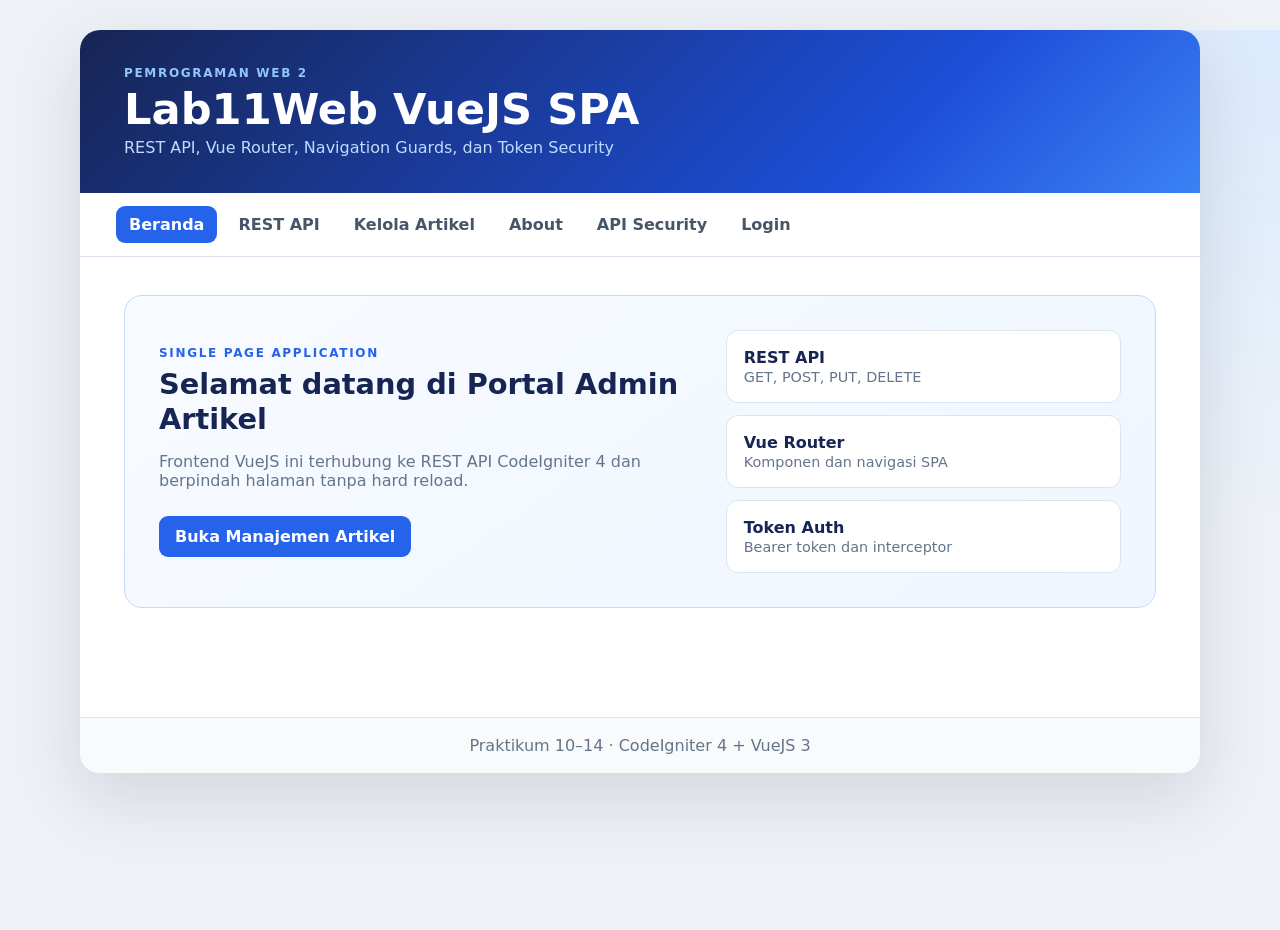
<file: public/vuejs/index.html>
<!DOCTYPE html>
<html lang="id">
<head>
    <meta charset="UTF-8">
    <meta name="viewport" content="width=device-width, initial-scale=1.0">
    <title>Lab11Web VueJS SPA</title>
    <link rel="stylesheet" href="assets/css/style.css?v=14">
</head>
<body>
    <div id="app" v-cloak>
        <header class="app-header">
            <div>
                <p class="eyebrow">Pemrograman Web 2</p>
                <h1>Lab11Web VueJS SPA</h1>
                <p class="subtitle">REST API, Vue Router, Navigation Guards, dan Token Security</p>
            </div>
            <div class="user-pill" v-if="isLoggedIn">{{ currentUser || 'Administrator' }}</div>
        </header>

        <nav class="nav-menu" aria-label="Navigasi SPA">
            <router-link to="/">Beranda</router-link>
            <router-link to="/api-docs">REST API</router-link>
            <router-link to="/artikel">Kelola Artikel</router-link>
            <router-link to="/about">About</router-link>
            <router-link to="/security">API Security</router-link>
            <router-link v-if="!isLoggedIn" to="/login">Login</router-link>
            <a v-else href="#" @click.prevent="logout">Logout</a>
        </nav>

        <main class="page-content"><router-view></router-view></main>
        <div class="modal" v-if="showLogoutConfirm" @click.self="showLogoutConfirm = false">
            <div class="modal-content confirm-box">
                <span class="section-label">Konfirmasi</span>
                <h3>Keluar dari aplikasi?</h3>
                <p>Token autentikasi akan dihapus dari browser.</p>
                <div class="form-actions">
                    <button class="btn danger" type="button" @click="confirmLogout">Ya, Logout</button>
                    <button class="btn secondary" type="button" @click="showLogoutConfirm = false">Batal</button>
                </div>
            </div>
        </div>
        <footer class="app-footer">Praktikum 10–14 · CodeIgniter 4 + VueJS 3</footer>
    </div>

    <script src="assets/vendor/vue.global.prod.js"></script>
    <script src="assets/vendor/vue-router.global.prod.js"></script>
    <script src="assets/vendor/axios.min.js"></script>
    <script src="assets/js/components/Home.js?v=14"></script>
    <script src="assets/js/components/About.js?v=14"></script>
    <script src="assets/js/components/Login.js?v=14"></script>
    <script src="assets/js/components/Artikel.js?v=14"></script>
    <script src="assets/js/components/ApiDocs.js?v=14"></script>
    <script src="assets/js/components/Security.js?v=14"></script>
    <script src="assets/js/app.js?v=15"></script>
</body>
</html>
</file>
<file: public/vuejs/assets/css/style.css>
:root {
    --navy: #172554;
    --blue: #2563eb;
    --blue-dark: #1d4ed8;
    --sky: #eff6ff;
    --ink: #1e293b;
    --muted: #64748b;
    --line: #dbe4f0;
    --surface: #ffffff;
    font-family: Inter, ui-sans-serif, system-ui, -apple-system, BlinkMacSystemFont, "Segoe UI", sans-serif;
    color: var(--ink);
    background: #eef2f7;
}

* { box-sizing: border-box; }
body { margin: 0; min-height: 100vh; background: radial-gradient(circle at top right, #dbeafe 0, transparent 32%), #eef2f7; }
[v-cloak] { display: none; }
button, input, textarea, select { font: inherit; }
button, a { -webkit-tap-highlight-color: transparent; }

#app { width: min(1120px, calc(100% - 32px)); margin: 30px auto; overflow: hidden; border-radius: 20px; background: var(--surface); box-shadow: 0 24px 70px rgba(15, 23, 42, .13); }
.app-header { display: flex; align-items: center; justify-content: space-between; gap: 24px; padding: 36px 44px; color: white; background: linear-gradient(135deg, var(--navy), #1d4ed8 72%, #3b82f6); }
.app-header h1 { margin: 4px 0; font-size: clamp(1.8rem, 4vw, 2.7rem); }
.eyebrow, .section-label { display: block; margin: 0; color: #93c5fd; font-size: .75rem; font-weight: 900; letter-spacing: .14em; text-transform: uppercase; }
.subtitle { margin: 4px 0 0; color: #bfdbfe; }
.user-pill { padding: 9px 14px; border: 1px solid rgba(255,255,255,.35); border-radius: 999px; background: rgba(255,255,255,.12); font-weight: 800; }

.nav-menu { display: flex; align-items: center; gap: 8px; padding: 13px 36px; overflow-x: auto; border-bottom: 1px solid var(--line); }
.nav-menu a { padding: 9px 13px; color: #475569; border-radius: 9px; font-weight: 800; text-decoration: none; white-space: nowrap; }
.nav-menu a:hover, .nav-menu .router-link-exact-active { color: #fff; background: var(--blue); }
.page-content { min-height: 460px; padding: 38px 44px; }
.app-footer { padding: 18px 44px; color: var(--muted); border-top: 1px solid var(--line); background: #f8fafc; text-align: center; }

.home-container { display: grid; grid-template-columns: 1.15fr .85fr; gap: 32px; align-items: center; padding: 34px; border: 1px solid #bfdbfe; border-radius: 18px; background: linear-gradient(145deg, #f8fbff, var(--sky)); }
.section-label { color: var(--blue); }
.hero-copy h2, .page-heading h2, .profile-card h2, .login-box h2 { margin: 7px 0 10px; color: var(--navy); font-size: 1.8rem; line-height: 1.2; }
.hero-copy p, .page-heading p, .profile-card p, .form-intro { color: var(--muted); }
.primary-action { display: inline-flex; margin-top: 10px; padding: 11px 16px; color: white; border-radius: 9px; background: var(--blue); font-weight: 800; text-decoration: none; }
.feature-grid { display: grid; gap: 12px; }
.feature-grid article { display: grid; gap: 2px; padding: 17px; border: 1px solid var(--line); border-radius: 12px; background: white; }
.feature-grid strong { color: var(--navy); }
.feature-grid span { color: var(--muted); font-size: .9rem; }

.page-heading { display: flex; align-items: flex-end; justify-content: space-between; gap: 20px; margin-bottom: 24px; }
.page-heading p { margin: 0; }
.btn { display: inline-flex; align-items: center; justify-content: center; padding: 10px 15px; border: 0; border-radius: 8px; font-weight: 800; cursor: pointer; }
.btn:disabled { opacity: .55; cursor: wait; }
.btn.primary { color: white; background: var(--blue); }
.btn.primary:hover { background: var(--blue-dark); }
.btn.secondary { color: #334155; background: #e2e8f0; }
.btn.info { color: #075985; background: #e0f2fe; }
.btn.danger { color: #991b1b; background: #fee2e2; }
.btn.mini { padding: 7px 10px; font-size: .78rem; }
.btn.full { width: 100%; }

.table-shell { overflow-x: auto; border: 1px solid var(--line); border-radius: 14px; }
table { width: 100%; border-collapse: collapse; }
th { padding: 13px 14px; color: #475569; background: #f8fafc; font-size: .75rem; letter-spacing: .06em; text-align: left; text-transform: uppercase; }
td { padding: 14px; border-top: 1px solid var(--line); vertical-align: middle; }
td small { display: block; max-width: 420px; margin-top: 4px; color: var(--muted); }
.actions { display: flex; gap: 6px; }
.category-chip, .status-chip { display: inline-flex; padding: 5px 9px; border-radius: 999px; font-size: .75rem; font-weight: 900; }
.category-chip { color: #1d4ed8; background: #dbeafe; }
.status-chip.publish { color: #166534; background: #dcfce7; }
.status-chip.draft { color: #92400e; background: #fef3c7; }
.empty { padding: 34px; color: var(--muted); text-align: center; }

.modal { position: fixed; z-index: 20; inset: 0; display: grid; place-items: center; padding: 20px; background: rgba(15, 23, 42, .58); backdrop-filter: blur(3px); }
.modal-content { position: relative; width: min(620px, 100%); max-height: calc(100vh - 40px); overflow-y: auto; padding: 28px; border-radius: 16px; background: white; box-shadow: 0 24px 80px rgba(15,23,42,.3); }
.modal-content h3 { margin: 5px 0 20px; color: var(--navy); font-size: 1.45rem; }
.confirm-box { width: min(420px, 100%); }
.confirm-box p { margin: -8px 0 20px; color: var(--muted); }
.close { position: absolute; top: 15px; right: 18px; padding: 0; color: #94a3b8; border: 0; background: none; font-size: 2rem; line-height: 1; cursor: pointer; }
.form-group { display: grid; gap: 6px; margin-bottom: 15px; }
.form-group label { color: #334155; font-size: .86rem; font-weight: 800; }
.form-group input, .form-group textarea, .form-group select { width: 100%; padding: 11px 12px; color: var(--ink); border: 1px solid #cbd5e1; border-radius: 8px; background: white; }
.form-group input:focus, .form-group textarea:focus, .form-group select:focus { outline: 3px solid #dbeafe; border-color: var(--blue); }
.form-grid { display: grid; grid-template-columns: 1fr 1fr; gap: 15px; }
.form-actions { display: flex; gap: 9px; }

.login-container { display: flex; justify-content: center; align-items: center; padding: 12px 0 28px; }
.login-box { width: min(420px, 100%); padding: 30px; border: 1px solid var(--line); border-radius: 16px; background: white; box-shadow: 0 14px 40px rgba(15,23,42,.1); }
.login-box h2 { text-align: center; }
.login-box .section-label { text-align: center; }
.form-intro { margin: 0 0 22px; text-align: center; font-size: .92rem; }
.error-msg { margin: 15px 0 0; color: #b91c1c; text-align: center; }
.message { margin-bottom: 18px; padding: 12px 15px; border-radius: 9px; font-weight: 700; }
.message.success { color: #166534; background: #dcfce7; }
.message.danger { color: #991b1b; background: #fee2e2; }
.message.warning { color: #92400e; background: #fef3c7; }
.loading-state { display: flex; align-items: center; gap: 10px; padding: 28px; color: var(--blue); font-weight: 800; }
.spinner { width: 20px; height: 20px; border: 3px solid #bfdbfe; border-top-color: var(--blue); border-radius: 50%; animation: spin .7s linear infinite; }
@keyframes spin { to { transform: rotate(360deg); } }

.profile-card { display: grid; grid-template-columns: 130px 1fr; gap: 28px; align-items: center; padding: 30px; border: 1px solid var(--line); border-radius: 17px; background: #f8fafc; }
.avatar { display: grid; place-items: center; width: 120px; aspect-ratio: 1; color: white; border-radius: 50%; background: linear-gradient(135deg, var(--navy), var(--blue)); font-size: 3rem; font-weight: 900; box-shadow: 0 14px 30px rgba(37,99,235,.25); }
dl { display: grid; gap: 8px; margin: 16px 0; }
dl div { display: grid; grid-template-columns: 120px 1fr; gap: 12px; }
dt { color: var(--muted); font-weight: 700; }
dd { margin: 0; font-weight: 800; }

.security-grid { display: grid; grid-template-columns: 1fr 1fr; gap: 18px; }
.diagnostic-card { padding: 20px; border: 1px solid var(--line); border-radius: 14px; background: #f8fafc; }
.diagnostic-card.denied { border-top: 4px solid #dc2626; }
.diagnostic-card.allowed { border-top: 4px solid #16a34a; }
.diagnostic-heading { display: flex; align-items: center; justify-content: space-between; gap: 12px; }
.diagnostic-heading span { color: var(--muted); font-size: .78rem; font-weight: 900; letter-spacing: .08em; text-transform: uppercase; }
.diagnostic-heading strong { color: var(--navy); }
.diagnostic-card p { color: var(--muted); font-size: .9rem; }
.diagnostic-card pre { min-height: 180px; margin: 0; padding: 14px; overflow: auto; color: #dbeafe; border-radius: 9px; background: #0f172a; font: .78rem/1.55 ui-monospace, SFMono-Regular, Consolas, monospace; white-space: pre-wrap; }
.diagnostic-card code { color: var(--blue-dark); font-weight: 800; }
.security-note { display: grid; gap: 4px; margin-top: 18px; padding: 16px; color: #1e3a8a; border-radius: 10px; background: #dbeafe; }
.api-health { padding: 8px 12px; color: #92400e; border-radius: 999px; background: #fef3c7; font-size: .8rem; font-weight: 900; }
.api-health.online { color: #166534; background: #dcfce7; }
.endpoint-list { display: grid; grid-template-columns: repeat(5, 1fr); gap: 9px; }
.endpoint-list div { display: grid; gap: 5px; padding: 14px; border: 1px solid var(--line); border-radius: 10px; background: #f8fafc; }
.endpoint-list code { width: fit-content; padding: 3px 7px; color: white; border-radius: 5px; background: var(--blue); font-weight: 900; }
.endpoint-list span { color: var(--navy); font: 700 .82rem ui-monospace, SFMono-Regular, Consolas, monospace; }
.endpoint-list small { color: var(--muted); }
.response-title { margin: 24px 0 10px; color: var(--navy); }
.json-response { max-height: 330px; margin: 0; padding: 18px; overflow: auto; color: #dbeafe; border-radius: 12px; background: #0f172a; font: .8rem/1.55 ui-monospace, SFMono-Regular, Consolas, monospace; white-space: pre-wrap; }

@media (max-width: 760px) {
    #app { width: min(100% - 16px, 680px); margin: 8px auto; border-radius: 12px; }
    .app-header, .page-content { padding: 26px 22px; }
    .app-header, .page-heading { align-items: stretch; flex-direction: column; }
    .nav-menu { padding: 10px 14px; }
    .home-container { grid-template-columns: 1fr; padding: 24px; }
    .form-grid { grid-template-columns: 1fr; gap: 0; }
    .profile-card { grid-template-columns: 1fr; }
    .security-grid { grid-template-columns: 1fr; }
    .endpoint-list { grid-template-columns: 1fr 1fr; }
    .avatar { width: 90px; }
}
</file>
